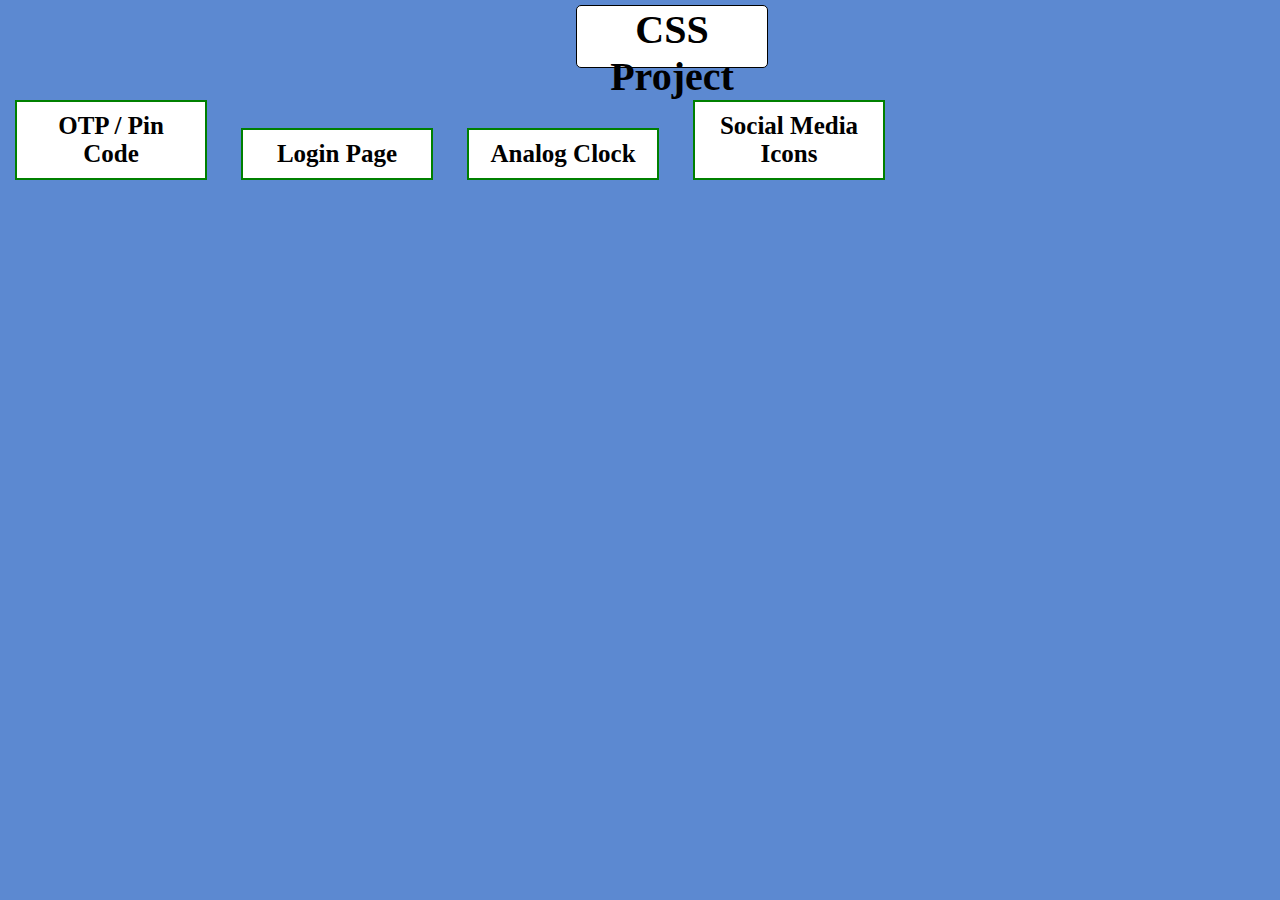
<file: index.html>
<!DOCTYPE html>
<html lang="en">
<head>
    <meta charset="UTF-8">
    <meta http-equiv="X-UA-Compatible" content="IE=edge">
    <meta name="viewport" content="width=device-width, initial-scale=1.0">
    <link rel="shortcut icon" href="./logo.jpg" type="image/x-icon">
    <link rel="stylesheet" href="style.css">
    <title>CSS Project</title>
</head>
<body>
    <div class="containor">
        <h2 class="head">CSS Project</h2>
        <a class="a_tag" href="./CSS OTP/index.html" target="_blank">OTP / Pin Code</a>
        <a class="a_tag" href="./Login/index.html" target="_blank">Login Page</a>
        <a class="a_tag" href="./Clock/index.html" target="_blank">Analog Clock</a>
        <a class="a_tag" href="./Social Media/index.html" target="_blank">Social Media Icons</a>
    </div>
</body>
</html>
</file>
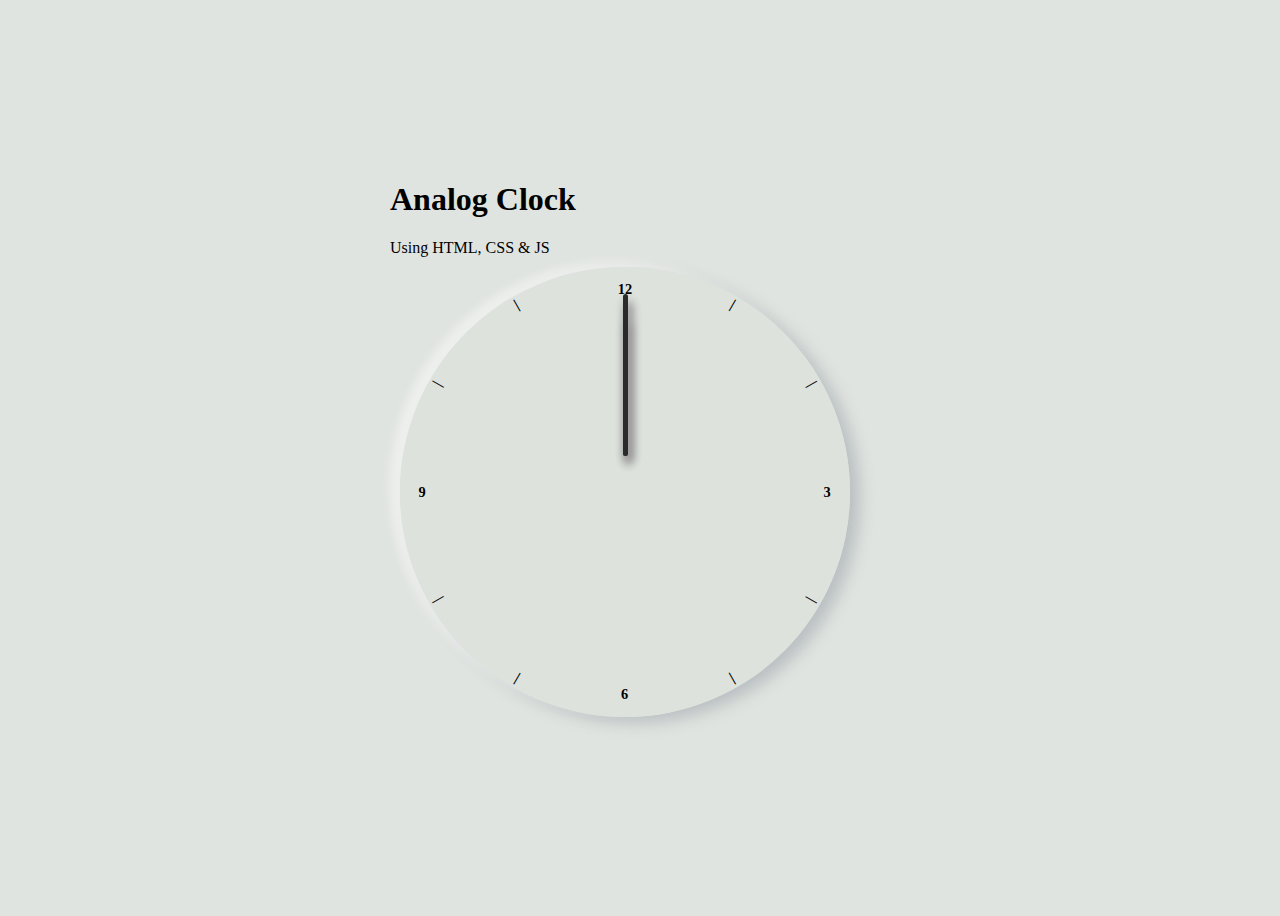
<file: Clock/index.html>
<!DOCTYPE html>
<html lang="en">
<head>
    <meta charset="UTF-8">
    <meta http-equiv="X-UA-Compatible" content="IE=edge">
    <meta name="viewport" content="width=device-width, initial-scale=1.0">
    <link rel="shortcut icon" href="../logo.jpg" type="image/x-icon">
    <link rel="stylesheet" href="style.css">
    <title>Analog Clock</title>
</head>
<body>
    <h1>Analog Clock</h1><span>Using HTML, CSS & JS</span>
    <div class="container">
        <div class="clock">
            <div class="hours"><p>12</p></div>
            <div class="hours">|</div>
            <div class="hours">|</div>
            <div class="hours"><p style="transform: rotatez(-90deg);">3</p></div>
            <div class="hours">|</div>
            <div class="hours">|</div>
            <div class="hours"><p style="transform: rotatez(180deg);">6</p></div>
            <div class="hours">|</div>
            <div class="hours">|</div>
            <div class="hours"><p style="transform: rotatez(90deg);">9</p></div>
            <div class="hours">|</div>
            <div class="hours">|</div>
            <div class="arms hours-arm"></div>
            <div class="arms min"></div>
            <div class="arms sec"></div>
        </div>
    </div>
    <script src="./script.js"></script>
</body>
</html>
</file>
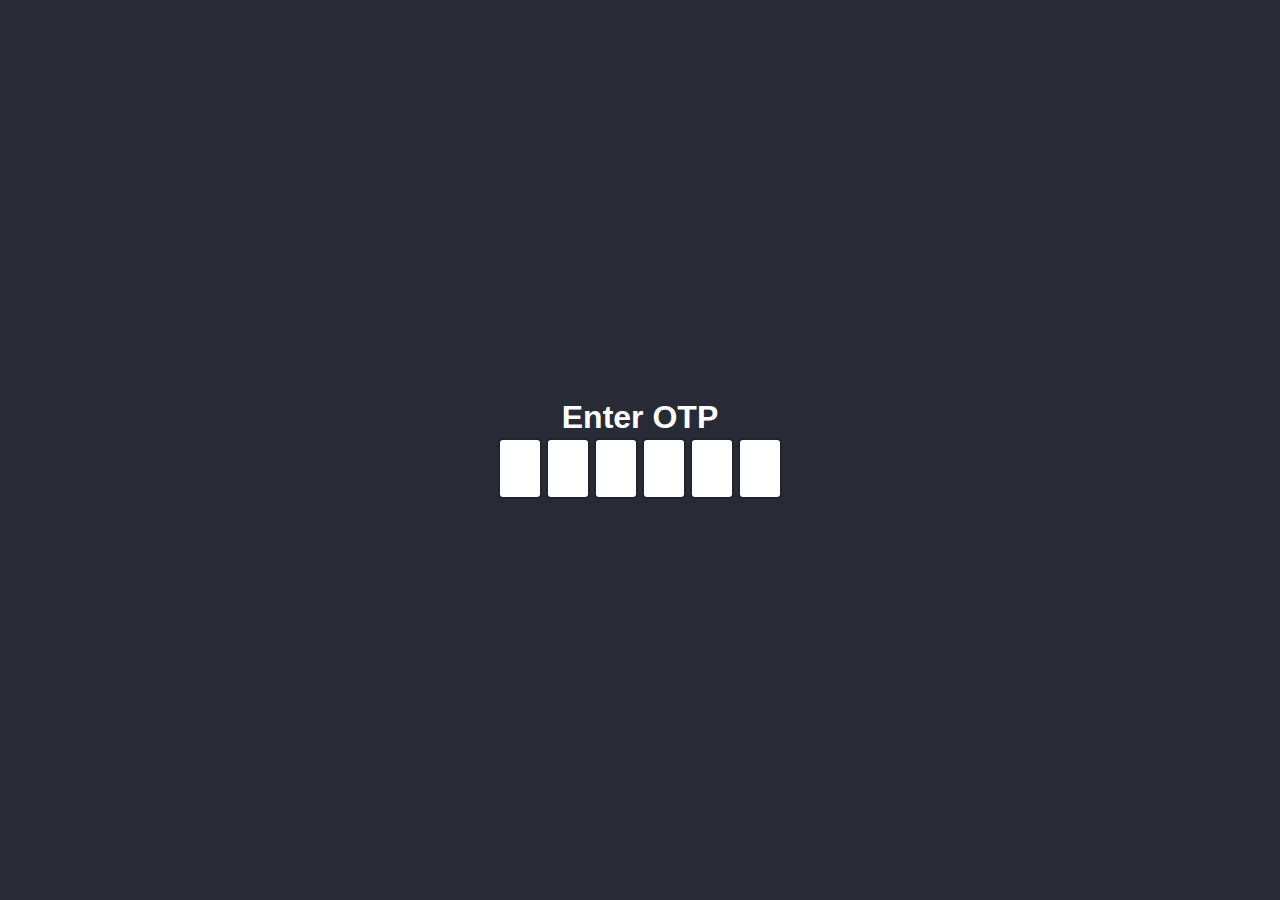
<file: CSS OTP/index.html>
<!DOCTYPE html>
<html lang="en">
<head>
    <meta charset="UTF-8">
    <meta http-equiv="X-UA-Compatible" content="IE=edge">
    <meta name="viewport" content="width=device-width, initial-scale=1.0">
    <link rel="shortcut icon" href="../logo.jpg" type="image/x-icon">
    <link rel="stylesheet" href="style.css">
    <title>OTP/Pin</title>
</head>
<body>
    <h1>Enter OTP</h1>
    <div class="otp-field">
        <input type="text" maxlength="1"/>
        <input type="text" maxlength="1"/>
        <input class="space" type="text" maxlength="1"/>
        <input type="text" maxlength="1"/>
        <input type="text" maxlength="1"/>
        <input type="text" maxlength="1"/>
    </div>
    <script src="./script.js"></script>
</body>
</html>
</file>
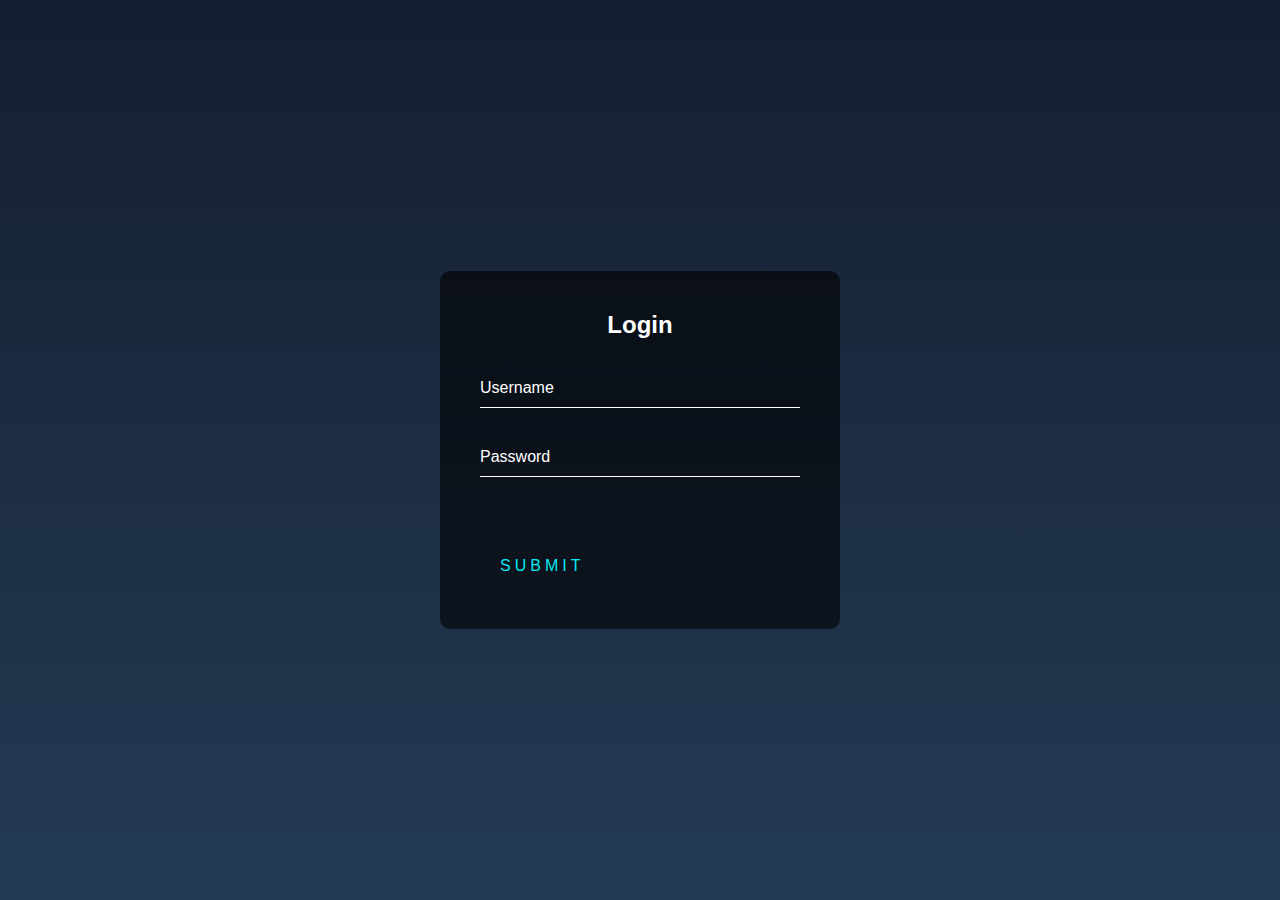
<file: Login/index.html>
<!DOCTYPE html>
<html lang="en">
<head>
    <meta charset="UTF-8">
    <meta http-equiv="X-UA-Compatible" content="IE=edge">
    <meta name="viewport" content="width=device-width, initial-scale=1.0">
    <link rel="shortcut icon" href="../logo.jpg" type="image/x-icon">
    <link rel="stylesheet" href="style.css">
    <title>Login</title>
</head>
<body>
    <div class="login-box">
        <h2>Login</h2>
        <form>
            <div class="user-box">
                <input type="text" name="" required="">
                <label>Username</label>
            </div>
            <div class="user-box">
                <input type="password" name="" required="">
                <label>Password </label>
            </div>
            <a href="#">
                <span></span>
                <span></span>
                <span></span>
                <span></span>
                <span></span>
                Submit
            </a>
        </form>
    </div>
</body>
</html>
</file>
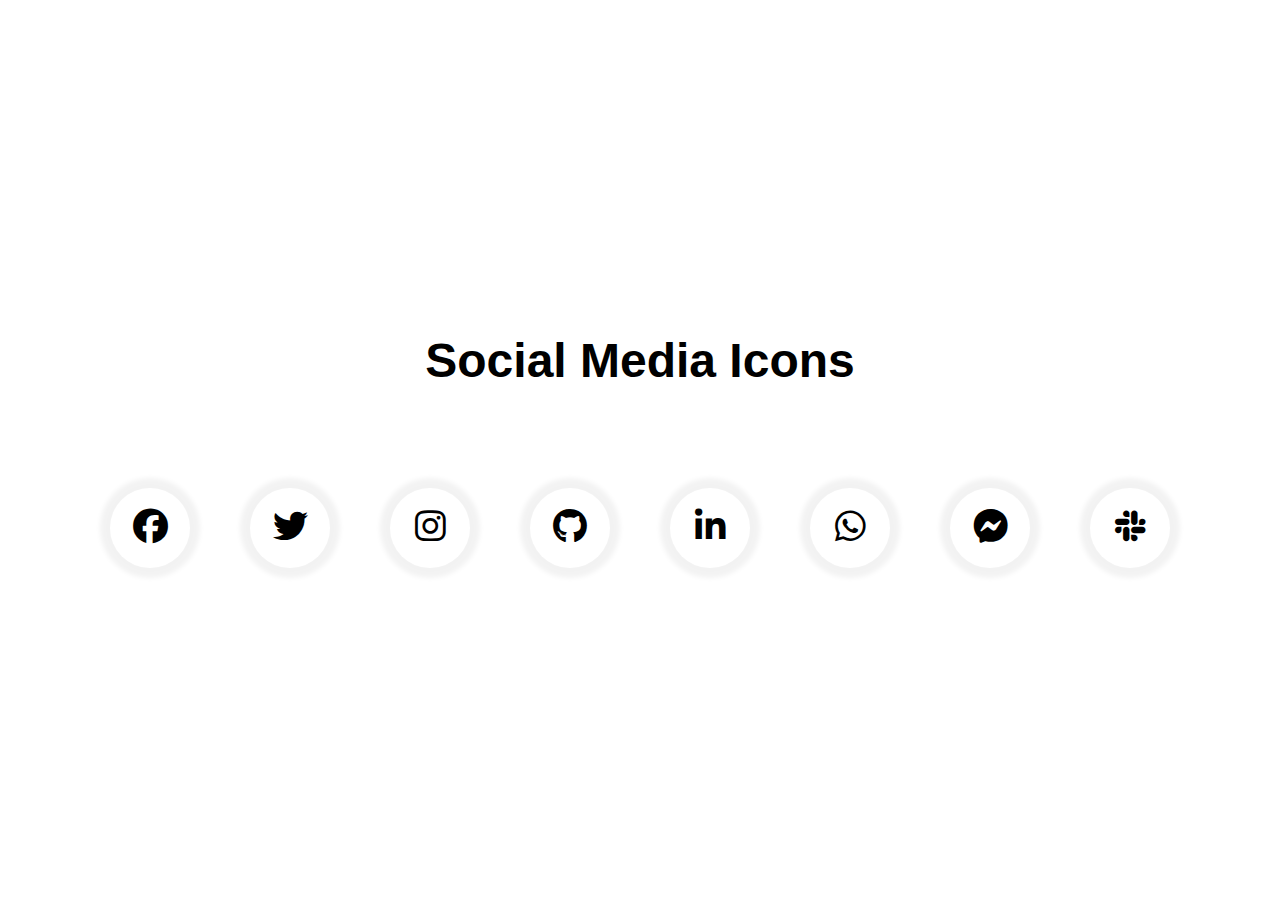
<file: Social Media/index.html>
<!DOCTYPE html>
<html lang="en">
<head>
    <meta charset="UTF-8">
    <meta http-equiv="X-UA-Compatible" content="IE=edge">
    <meta name="viewport" content="width=device-width, initial-scale=1.0">
    <link rel="stylesheet" href="https://cdnjs.cloudflare.com/ajax/libs/font-awesome/6.1.1/css/all.min.css">
    <link rel="stylesheet" href="style.css">
    <title>Social Media Icons</title>
</head>
<body>
    <div class="wrapper">
        <h2 class="title">Social Media Icons</h2>
        <div class="socialicons">
            <a href="#" title="Facebook" class="icon">
                <i class="fa-brands fa-facebook"></i>
            </a>
            <a href="#" title="Facebook" class="icon">
                <i class="fa-brands fa-twitter"></i>
            </a>
            <a href="#" title="Facebook" class="icon">
                <i class="fa-brands fa-instagram"></i>
            </a>
            <a href="#" title="Facebook" class="icon">
                <i class="fa-brands fa-github"></i>
            </a>
            <a href="#" title="Facebook" class="icon">
                <i class="fa-brands fa-linkedin-in"></i>
            </a>
            <a href="#" title="Facebook" class="icon">
                <i class="fa-brands fa-whatsapp"></i>
            </a>
            <a href="#" title="Facebook" class="icon">
                <i class="fa-brands fa-facebook-messenger"></i>
            </a>
            <a href="#" title="Facebook" class="icon">
                <i class="fa-brands fa-slack"></i>
            </a> 
        </div>
    </div>
</body>
</html>
</file>
<file: style.css>
*{
    margin: 0;
    padding: 0;
    box-sizing: border-box;
}

body{
    background-color: #4d7ecde9;
    align-items: center;
    
}

.containor{
    box-sizing: border-box;
    justify-content: center;
    align-items: center;
}

.containor a{
    width: 15%;
    font-size: 25px;
    font-weight: 900;
    align-items: center;
    justify-content: space-between;
    margin: 100px 15px;

}

.containor h2{
    width: 15%;
    height: 7%;
    border: 1px solid black;
    border-radius: 5px;

    position:absolute;
    top: 5px;
    left: 45%;
    text-align: center;
    font-size: 40px;
    background-color: white;
}


a:link, a:visited {
    background-color: white;
    color: black;
    border: 2px solid green;
    padding: 10px 20px;
    text-align: center;
    text-decoration: none;
    display: inline-block;
  }
  
  a:hover, a:active {
    background-color: rgba(0, 128, 0, 0.927);
    color: white;
    transition: .5s;

}
</file>
<file: Clock/style.css>
body{
    display: grid;
    place-content: center;
    height: 100vh;
    background-color: #dde1dde7;
}

.container{
    height: 500px;
    width: 500px;
    /* box-shadow: inset -7px -3px 10px #ffffff73, inset 10px 3px 10px rgb(94, 104, 121, 0.288); */
}

.clock::after{
    position: absolute;
    left: 10%;
    top: 10%;
    content: "";
    height: 85%;
    width: 85%;
    background-color: transparent;
    /* box-shadow: inset -5px -3px 10px #ffffff73, inset 10px 3px 10px rgb(94, 104, 121, 0.288); */
    border-radius: 50%;
}

.clock{
    height: 90%;
    width: 90%;
    background-color: #dde1dde7;
    border-radius: 50%;
    position: relative;
    left: 10px;
    top: 10px;
    box-shadow: -10px -5px 10px #ffffff73, 10px 6px 15px rgb(94, 104, 121, 0.288);
    border: 0.4 solid rgba(183, 178, 178, 0.288);
    display: flex;
    justify-content: space-evenly;
    align-items: center;
    position: relative;
    text-align: center;
}

.hours{
    position: absolute;
    font-size: 90%;
    height: 100%;
    font-weight: bold;
}

.arms{
    transform-origin: bottom;
    background-color: rgb(42, 42, 42);
    position: absolute;
    top: 30px;
    width: 5px;
    height: 35%;
    border-radius: 20px;
    box-shadow: 3px 7px 10px 0.1px rgb(145, 143, 143);
}

.hours-arm{
    height: 31%;
    top: 50px;
}

.sec{
    height: 36%;
    top: 27px;
}
</file>
<file: CSS OTP/style.css>
*{
    margin: 0;
    padding: 0;
    box-sizing: border-box;
}

body{
    margin: 0px;
    font-family: 'poppins', sans-serif;
    display: flex;
    align-items: center;
    justify-content: center;
    flex-direction: column;
    background: #282a36;
    height: 100vh;
    color: #fff;
}

.otp-field{
    display: flex;
}

.otp-field input {
    width: 44px;
    
    font-size: 32px;
    padding: 10px;
    text-align: center;
    border-radius: 5px;
    margin: 2px;
    border: 2px solid #21232d;
    font-weight: bold;
    color: #fff;
    outline: none;
    transition: all 0.1s;
}

.otp-field input:focus{
    border: 2px solid #a527ff;
    box-shadow: 0 0 2px 2px #a527ff6a;
}

.disabled{
    opacity: 0.5;
}

.space{
    margin-right: 1re !important;
}
</file>
<file: Login/style.css>
html{
    height: 100%;
}

body{
    margin: 0;
    padding: 0;
    font-family: sans-serif;
    background: linear-gradient(#141e30, #243b55);
}

.login-box{
    position: absolute;
    top: 50%;
    left: 50%;
    width: 400px;
    padding: 40px;
    transform: translate(-50%, -50%);
    background: rgba(0, 0, 0, 0.6);
    box-sizing: border-box;
    box-shadow: 0, 15px, 25px, rgba(0, 0, 0, .6) ;
    border-radius: 10px;
}

.login-box h2{
    margin: 0 0 30px;
    padding: 0;
    color: #fff;
    text-align: center;
}

.login-box .user-box{
    position: relative;
}

.login-box .user-box input{
    width: 100%;
    padding: 10px 0;
    font-size: 16px;
    color: #fff;
    margin-bottom: 30px;
    border: none;
    border-bottom: 1px solid #fff;
    outline: none;
    background: transparent;
}

.login-box .user-box label{
    position: absolute;
    top: 0;
    left: 0;
    padding: 10px 0;
    font-size: 16px;
    color: #fff;
    pointer-events: none;
    transition: 0.5;
}

.login-box .user-box input:focus ~ label,
.login-box .user-box input:valid ~ label{
    top: -25px;
    left: 0;
    color: #03e9f4;
    font-size: 16px;
}

.login-box form a{
    position: relative;
    display: inline-block;
    padding: 10px 20px;
    color: #03e9f4;
    font-size: 16px;
    text-decoration: none;
    text-transform: uppercase;
    overflow: hidden;
    transition: .5s;
    margin-top: 40px;
    letter-spacing: 4px;
}

.login-box a:hover{
    background: #03e9f4;
    color: #000;
    border-radius: 5px;
    box-shadow: 0 0 5px #03e9f4,
                0 0 25px #03e9f4,
                0 0 50px #03e9f4,
                0 0 100px #03e9f4;
}

.login-box a span{
    position:absolute;
    display: block;
}

.login-box a span:nth-child(1){
    top: 0;
    left: -100%;
    width: 100%;
    height: 2px;
    background: linear-gradient(90deg, transparent, #03e9f4);
    animation: btn-anim1 1s linear infinite;
}

@keyframes btn-anim1{
    0%{
        left: -100%;
    }
    50%, 100%{
        left: 100%;
    }
}

.login-box a span:nth-child(2){
    top: -100%;
    right: 0;
    width: 2px;
    height: 100%;
    background: linear-gradient(180deg,transparent, #03e9f4);
    animation: btn-anim2 1s linear infinite;
    animation-delay: 0.25s;
}


@keyframes btn-anim2{
    0%{
        top: -100%;
    }
    50%, 100%{
        top: 100%;
    }
}


.login-box a span:nth-child(3){
    bottom: 0;
    right: -100%;
    width: 100%;
    height: 2px;
    background: linear-gradient(270deg, transparent, #03e9f4);
    animation: btn-anim3 1s linear infinite;
    animation-delay: .5s;
}

@keyframes btn-anim3{
    0%{
        right: -100%;
    }
    50%, 100%{
        right: 100%;
    }
}

.login-box a span:nth-child(4){
    bottom: -100%;
    left: 0;
    width: 2px;
    height: 100%;
    background: linear-gradient(360deg,transparent, #03e9f4);
    animation: btn-anim4 1s linear infinite;
    animation-delay: .75s;
}


@keyframes btn-anim4{
    0%{
        bottom: -100%;
    }
    50%, 100%{
        bottom: 100%;
    }
}
</file>
<file: Social Media/style.css>
*{
    margin: 0;
    padding: 0;
    box-sizing: border-box;
}

body{
    display: flex;
    align-items: center;
    justify-content: center;
    height: 100vh;
}

.title{
    text-align: center;
    font-size: 3em;
    font-family: Arial, Helvetica, sans-serif;
}

.socialicons{
    display: flex;
    margin-top: 100px;
}

.socialicons{
    display: flex;
    margin-top: 100px;
}

.socialicons .icon{
    width: 80px;
    height: 80px;
    box-shadow: 0 0 5px 10px rgba(0, 0, 0, 0.05);
    margin: 0 30px;
    text-align: center;
    line-height: 80px;
    font-size: 35px;
    text-decoration: none;
    color: #000;
    border-radius: 50%;
    position: relative;
    overflow: hidden;
}

a:after{
    content: "";
    width: 80px;
    height: 80px;
    z-index: -1;
    position: absolute;
    bottom: -80px;
    left: 0;
    background: linear-gradient(to bottom, #8A2387, #E94057, #F27121);
    transition: .5s;
}

.socialicons .icon:hover{
    color: #fff;
}

a:hover::after{
    bottom: 0;
}
</file>
